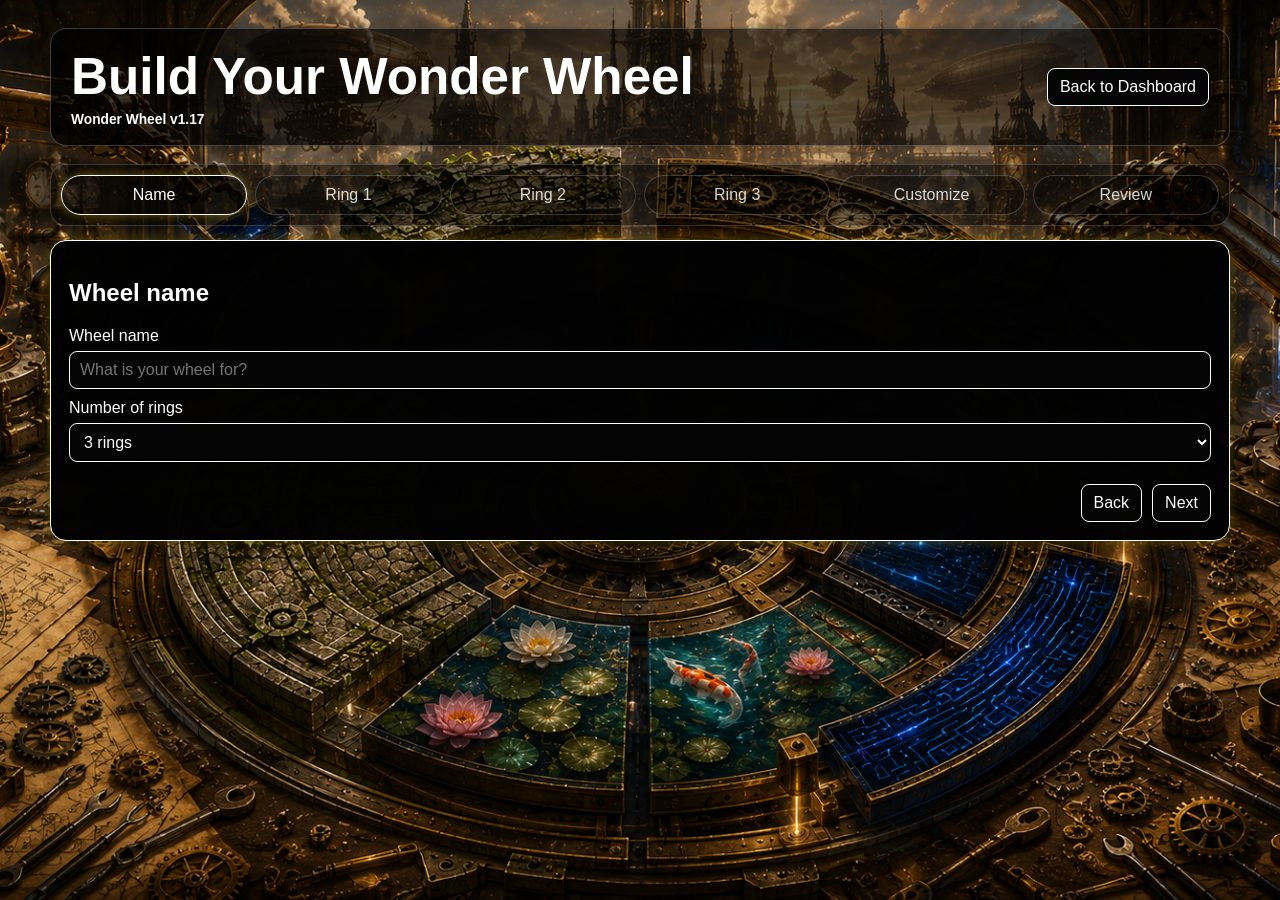
<file: index.html>
<!DOCTYPE html>
<html lang="en">
<head>
  <meta charset="UTF-8">
  <meta name="viewport" content="width=device-width, initial-scale=1.0">
  <title>Wonder Wheel Spinner</title>
  <link rel="stylesheet" href="styles.css?v=1.17.1">
</head>
<body class="wheel-body">
  <div class="top-left-actions">
    <a class="utility-link icon-button" href="dashboard.html" aria-label="Dashboard" title="Dashboard">
      <svg viewBox="0 0 24 24" aria-hidden="true"><path d="M19 12H5"></path><path d="m12 19-7-7 7-7"></path></svg>
    </a>
  </div>
  <div class="top-tool-actions">
    <label class="icon-toggle" title="Rings">
      <input id="hideWheelLinesInput" type="checkbox" checked aria-label="Rings">
      <span class="toggle-icon" aria-hidden="true"><svg viewBox="0 0 24 24"><circle cx="12" cy="12" r="8"></circle><circle cx="12" cy="12" r="4.5"></circle><circle cx="12" cy="12" r="1.5"></circle></svg></span>
    </label>
    <label class="icon-toggle" title="Spokes">
      <input id="hideSectionLinesInput" type="checkbox" checked aria-label="Spokes">
      <span class="toggle-icon" aria-hidden="true"><svg viewBox="0 0 24 24"><circle cx="12" cy="12" r="8"></circle><path d="M12 4v16"></path><path d="M4 12h16"></path><path d="m6.3 6.3 11.4 11.4"></path><path d="m17.7 6.3-11.4 11.4"></path></svg></span>
    </label>
    <label class="icon-toggle" title="Text">
      <input id="hideWheelTextInput" type="checkbox" aria-label="Text">
      <span class="toggle-icon text-toggle-icon" aria-hidden="true">Aa</span>
    </label>
    <label class="icon-toggle" title="Audio">
      <input id="allowSoundInput" type="checkbox" aria-label="Audio">
      <span class="toggle-icon" aria-hidden="true"><svg viewBox="0 0 24 24"><path d="M4 10v4h4l5 4V6l-5 4H4Z"></path><path d="M17 9a5 5 0 0 1 0 6"></path><path d="M19.5 6.5a8.5 8.5 0 0 1 0 11"></path></svg></span>
    </label>
    <button id="editWheelButton" class="icon-button" type="button" aria-label="Edit wheel" title="Edit wheel">
      <svg viewBox="0 0 24 24" aria-hidden="true"><path d="M12 15.5A3.5 3.5 0 1 0 12 8a3.5 3.5 0 0 0 0 7.5Z"></path><path d="M19.4 15a1.7 1.7 0 0 0 .34 1.88l.06.06a2 2 0 1 1-2.83 2.83l-.06-.06A1.7 1.7 0 0 0 15 19.4a1.7 1.7 0 0 0-1 .6 1.7 1.7 0 0 0-.4 1.1V21a2 2 0 1 1-4 0v-.09A1.7 1.7 0 0 0 8.5 19.4a1.7 1.7 0 0 0-1.88.34l-.06.06a2 2 0 1 1-2.83-2.83l.06-.06A1.7 1.7 0 0 0 4.6 15a1.7 1.7 0 0 0-.6-1 1.7 1.7 0 0 0-1.1-.4H3a2 2 0 1 1 0-4h.09A1.7 1.7 0 0 0 4.6 8.5a1.7 1.7 0 0 0-.34-1.88l-.06-.06a2 2 0 1 1 2.83-2.83l.06.06A1.7 1.7 0 0 0 9 4.6a1.7 1.7 0 0 0 1-.6 1.7 1.7 0 0 0 .4-1.1V3a2 2 0 1 1 4 0v.09A1.7 1.7 0 0 0 15.5 4.6a1.7 1.7 0 0 0 1.88-.34l.06-.06a2 2 0 1 1 2.83 2.83l-.06.06A1.7 1.7 0 0 0 19.4 9c.24.35.6.58 1 .6h.6a2 2 0 1 1 0 4h-.09A1.7 1.7 0 0 0 19.4 15Z"></path></svg>
    </button>
    <button id="toggleCompletionLog" class="icon-button" type="button" aria-label="Show spins" title="Show spins">
      <svg viewBox="0 0 24 24" aria-hidden="true"><path d="M7 3h7l5 5v13H7z"></path><path d="M14 3v5h5"></path><path d="M10 13h6"></path><path d="M10 17h6"></path></svg>
    </button>
  </div>
  <div class="top-right-actions">
    <button id="resetViewButton" class="utility-link icon-button" type="button" aria-label="Reset view" title="Reset view">
      <svg viewBox="0 0 24 24" aria-hidden="true"><path d="M21 12a9 9 0 1 1-2.64-6.36"></path><path d="M21 3v6h-6"></path></svg>
    </button>
  </div>
  <section id="selectedPanel" class="selected-panel draggable-panel">
    <div class="panel-heading compact-panel-heading selected-panel-heading">
      <div>
        <div id="wheelTitle" class="selected-wheel-title panel-handle">Wheel</div>
      </div>
      <div class="selected-actions">
        <button id="copySelectedButton" class="icon-button" type="button" aria-label="Copy all" title="Copy all">
          <svg viewBox="0 0 24 24" aria-hidden="true"><rect x="8" y="8" width="12" height="12" rx="2"></rect><path d="M16 8V6a2 2 0 0 0-2-2H6a2 2 0 0 0-2 2v8a2 2 0 0 0 2 2h2"></path></svg>
        </button>
      </div>
    </div>
    <div class="selected-grid">
      <div id="selectedOuterBox"><span>Ring 1</span><strong id="selectedOuter">—</strong></div>
      <div id="selectedMiddleBox"><span>Ring 2</span><strong id="selectedMiddle">—</strong></div>
      <div id="selectedInnerBox"><span>Ring 3</span><strong id="selectedInner">—</strong></div>
      <div id="selectedCoreBox" class="hidden"><span>Ring 4</span><strong id="selectedCore">—</strong></div>
      <div id="selectedFifthBox" class="hidden"><span>Ring 5</span><strong id="selectedFifth">-</strong></div>
      <div id="selectedSixthBox" class="hidden"><span>Ring 6</span><strong id="selectedSixth">-</strong></div>
      <div id="selectedSeventhBox" class="hidden"><span>Ring 7</span><strong id="selectedSeventh">-</strong></div>
      <div id="selectedEighthBox" class="hidden"><span>Ring 8</span><strong id="selectedEighth">-</strong></div>
      <div id="selectedNinthBox" class="hidden"><span>Ring 9</span><strong id="selectedNinth">-</strong></div>
      <div id="selectedTenthBox" class="hidden"><span>Ring 10</span><strong id="selectedTenth">-</strong></div>
    </div>
  </section>

  <section id="completionPanel" class="completion-panel draggable-panel collapsed">
    <div class="panel-heading compact-panel-heading">
      <div>
        <div class="panel-handle">Spin Log</div>
        <p id="completionSummary">0 spins</p>
      </div>
      <div class="completion-actions">
        <button id="downloadCompletionLog" class="icon-button" type="button" aria-label="Download spin log" title="Download spin log">
          <svg viewBox="0 0 24 24" aria-hidden="true"><path d="M12 3v12"></path><path d="m7 10 5 5 5-5"></path><path d="M5 21h14"></path></svg>
        </button>
        <button id="resetCompletionLog" class="icon-button" type="button" aria-label="Clear spin log" title="Clear spin log">
          <svg viewBox="0 0 24 24" aria-hidden="true"><path d="M3 6h18"></path><path d="M8 6V4h8v2"></path><path d="M6 6l1 15h10l1-15"></path><path d="M10 11v6"></path><path d="M14 11v6"></path></svg>
        </button>
      </div>
    </div>
    <div id="completionBody" class="completion-body">
      <ol id="completionLog" class="completion-log"></ol>
    </div>
  </section>

  <section id="editorPanel" class="editor-panel hidden">
    <div class="panel-heading">
      <h2>Edit Wheel</h2>
      <button id="closeEditorButton" type="button">Close</button>
    </div>
    <div class="editor-grid">
      <label>Wheel name <input id="wheelNameInput" type="text"></label>
      <label>Ring count
        <select id="ringCountInput">
          <option value="1">1 ring</option>
          <option value="2">2 rings</option>
          <option value="3" selected>3 rings</option>
          <option value="4">4 rings</option>
          <option value="5">5 rings</option>
          <option value="6">6 rings</option>
          <option value="7">7 rings</option>
          <option value="8">8 rings</option>
          <option value="9">9 rings</option>
          <option value="10">10 rings</option>
        </select>
      </label>
      <label>Wheel style
        <select id="wheelFrameSelect">
          <option value="none">None</option>
          <option value="classic-glow">Space</option>
          <option value="arcane">Arcane</option>
          <option value="steampunk">Steampunk</option>
          <option value="neon-circuit">Neon Circuit</option>
          <option value="nature">Koi Pond</option>
          <option value="custom">Custom</option>
        </select>
      </label>
      <label id="customWheelStyleImageLabel" class="hidden">Custom style image <input id="customWheelStyleImageInput" type="file" accept="image/*"></label>
      <button id="clearCustomWheelStyleImage" class="compact-editor-button hidden" type="button">Clear Custom Style</button>
      <label>Wheel line color <input id="wheelColorInput" type="color"></label>
      <label>Interface color <input id="interfaceColorInput" type="color"></label>
      <label>Text color <input id="textColorInput" type="color"></label>
      <label>Page background color <input id="pageBgInput" type="color"></label>
      <label class="editor-checkbox"><input id="preventRepeatSelections" type="checkbox"> Prevent repeat combinations</label>
      <label id="pageBgImageLabel" class="hidden">Full page background image <input id="pageBgImageInput" type="file" accept="image/*"></label>
      <button id="clearPageBgImage" class="compact-editor-button hidden" type="button">Clear Background</button>
      <label id="centerBgLabel" class="hidden">Center background <input id="centerBgInput" type="file" accept="image/*"></label>
      <button id="clearCenterBg" class="compact-editor-button hidden" type="button">Clear Background</button>
    </div>
    <div class="editor-ring-grid">
      <div id="outerEditorCard" class="editor-ring-card">
        <h3>Ring 1</h3>
        <label>Slices <select id="outerCountInput"><option value="1">1</option><option value="2">2</option><option value="3">3</option><option value="4">4</option><option value="5">5</option><option value="6">6</option><option value="7">7</option><option value="8">8</option><option value="9">9</option><option value="10">10</option><option value="11">11</option><option value="12">12</option></select></label>
        <label>Prompt <input id="outerPromptInput" type="text" placeholder="Example: tell a story"></label>
        <label>Context before selection <input id="outerContextInput" type="text" placeholder="Example: "></label>
        <div class="selection-limit-row"><label class="checkbox-row"><input id="outerLimitEnabledInput" type="checkbox"> Limit selection count</label><label>Max <input id="outerLimitCountInput" type="number" min="1" max="10" value="1"></label></div>
        <div id="outerNamesEditor" class="name-editor-list"></div>
      </div>
      <div id="middleEditorCard" class="editor-ring-card">
        <h3>Ring 2</h3>
        <label>Slices <select id="middleCountInput"><option value="1">1</option><option value="2">2</option><option value="3">3</option><option value="4">4</option><option value="5">5</option><option value="6">6</option><option value="7">7</option><option value="8">8</option><option value="9">9</option><option value="10">10</option><option value="11">11</option><option value="12">12</option></select></label>
        <label>Prompt <input id="middlePromptInput" type="text" placeholder="Example: remember"></label>
        <label>Context before selection <input id="middleContextInput" type="text" placeholder="Example: is"></label>
        <div class="selection-limit-row"><label class="checkbox-row"><input id="middleLimitEnabledInput" type="checkbox"> Limit selection count</label><label>Max <input id="middleLimitCountInput" type="number" min="1" max="10" value="1"></label></div>
        <div id="middleNamesEditor" class="name-editor-list"></div>
      </div>
      <div id="innerEditorCard" class="editor-ring-card">
        <h3>Ring 3</h3>
        <label>Slices <select id="innerCountInput"><option value="1">1</option><option value="2">2</option><option value="3">3</option><option value="4">4</option><option value="5">5</option><option value="6">6</option><option value="7">7</option><option value="8">8</option><option value="9">9</option><option value="10">10</option><option value="11">11</option><option value="12">12</option></select></label>
        <label>Prompt <input id="innerPromptInput" type="text" placeholder="Example: with gratitude"></label>
        <label>Context before selection <input id="innerContextInput" type="text" placeholder="Example: using"></label>
        <div class="selection-limit-row"><label class="checkbox-row"><input id="innerLimitEnabledInput" type="checkbox"> Limit selection count</label><label>Max <input id="innerLimitCountInput" type="number" min="1" max="10" value="1"></label></div>
        <div id="innerNamesEditor" class="name-editor-list"></div>
      </div>
      <div id="coreEditorCard" class="editor-ring-card">
        <h3>Ring 4</h3>
        <label>Slices <select id="coreCountInput"><option value="1">1</option><option value="2">2</option><option value="3">3</option><option value="4">4</option><option value="5">5</option><option value="6">6</option><option value="7">7</option><option value="8">8</option><option value="9">9</option><option value="10">10</option><option value="11">11</option><option value="12">12</option></select></label>
        <label>Prompt <input id="corePromptInput" type="text" placeholder="Example: today"></label>
        <label>Context before selection <input id="coreContextInput" type="text" placeholder="Example: with"></label>
        <div class="selection-limit-row"><label class="checkbox-row"><input id="coreLimitEnabledInput" type="checkbox"> Limit selection count</label><label>Max <input id="coreLimitCountInput" type="number" min="1" max="10" value="1"></label></div>
        <div id="coreNamesEditor" class="name-editor-list"></div>
      </div>
      <div id="fifthEditorCard" class="editor-ring-card">
        <h3>Ring 5</h3>
        <label>Slices <select id="fifthCountInput"><option value="1">1</option><option value="2">2</option><option value="3">3</option><option value="4">4</option><option value="5">5</option><option value="6">6</option><option value="7">7</option><option value="8">8</option><option value="9">9</option><option value="10">10</option><option value="11">11</option><option value="12">12</option></select></label>
        <label>Prompt <input id="fifthPromptInput" type="text" placeholder="Example: in a new way"></label>
        <label>Context before selection <input id="fifthContextInput" type="text" placeholder="Example: with"></label>
        <div class="selection-limit-row"><label class="checkbox-row"><input id="fifthLimitEnabledInput" type="checkbox"> Limit selection count</label><label>Max <input id="fifthLimitCountInput" type="number" min="1" max="10" value="1"></label></div>
        <div id="fifthNamesEditor" class="name-editor-list"></div>
      </div>
      <div id="sixthEditorCard" class="editor-ring-card">
        <h3>Ring 6</h3>
        <label>Slices <select id="sixthCountInput"><option value="1">1</option><option value="2">2</option><option value="3">3</option><option value="4">4</option><option value="5">5</option><option value="6">6</option><option value="7">7</option><option value="8">8</option><option value="9">9</option><option value="10">10</option><option value="11">11</option><option value="12">12</option></select></label>
        <label>Prompt <input id="sixthPromptInput" type="text" placeholder="Example: before bedtime"></label>
        <label>Context before selection <input id="sixthContextInput" type="text" placeholder="Example: with"></label>
        <div class="selection-limit-row"><label class="checkbox-row"><input id="sixthLimitEnabledInput" type="checkbox"> Limit selection count</label><label>Max <input id="sixthLimitCountInput" type="number" min="1" max="10" value="1"></label></div>
        <div id="sixthNamesEditor" class="name-editor-list"></div>
      </div>
      <div id="seventhEditorCard" class="editor-ring-card">
        <h3>Ring 7</h3>
        <label>Slices <select id="seventhCountInput"></select></label>
        <label>Prompt <input id="seventhPromptInput" type="text" placeholder="Example: with a twist"></label>
        <label>Context before selection <input id="seventhContextInput" type="text" placeholder="Example: with"></label>
        <div class="selection-limit-row"><label class="checkbox-row"><input id="seventhLimitEnabledInput" type="checkbox"> Limit selection count</label><label>Max <input id="seventhLimitCountInput" type="number" min="1" max="10" value="1"></label></div>
        <div id="seventhNamesEditor" class="name-editor-list"></div>
      </div>
      <div id="eighthEditorCard" class="editor-ring-card">
        <h3>Ring 8</h3>
        <label>Slices <select id="eighthCountInput"></select></label>
        <label>Prompt <input id="eighthPromptInput" type="text" placeholder="Example: in this style"></label>
        <label>Context before selection <input id="eighthContextInput" type="text" placeholder="Example: with"></label>
        <div class="selection-limit-row"><label class="checkbox-row"><input id="eighthLimitEnabledInput" type="checkbox"> Limit selection count</label><label>Max <input id="eighthLimitCountInput" type="number" min="1" max="10" value="1"></label></div>
        <div id="eighthNamesEditor" class="name-editor-list"></div>
      </div>
      <div id="ninthEditorCard" class="editor-ring-card">
        <h3>Ring 9</h3>
        <label>Slices <select id="ninthCountInput"></select></label>
        <label>Prompt <input id="ninthPromptInput" type="text" placeholder="Example: add detail"></label>
        <label>Context before selection <input id="ninthContextInput" type="text" placeholder="Example: with"></label>
        <div class="selection-limit-row"><label class="checkbox-row"><input id="ninthLimitEnabledInput" type="checkbox"> Limit selection count</label><label>Max <input id="ninthLimitCountInput" type="number" min="1" max="10" value="1"></label></div>
        <div id="ninthNamesEditor" class="name-editor-list"></div>
      </div>
      <div id="tenthEditorCard" class="editor-ring-card">
        <h3>Ring 10</h3>
        <label>Slices <select id="tenthCountInput"></select></label>
        <label>Prompt <input id="tenthPromptInput" type="text" placeholder="Example: final modifier"></label>
        <label>Context before selection <input id="tenthContextInput" type="text" placeholder="Example: with"></label>
        <div class="selection-limit-row"><label class="checkbox-row"><input id="tenthLimitEnabledInput" type="checkbox"> Limit selection count</label><label>Max <input id="tenthLimitCountInput" type="number" min="1" max="10" value="1"></label></div>
        <div id="tenthNamesEditor" class="name-editor-list"></div>
      </div>
    </div>
    <button id="saveEditorButton" class="primary-button" type="button">Save Changes</button>
  </section>

  <main class="wheel-stage" id="wheelStage">
    <div class="compass" id="compass">
      <div class="compass-selection-arrow" aria-hidden="true"></div>
      <div class="wheel-bg-layer" aria-hidden="true"></div>
      <div class="ring outer-ring" id="outerRing">
        <div class="ring-bg"></div>
        <div class="ring-lines"></div>
        <div class="ring-labels" id="outerLabels"></div>
      </div>

      <div class="ring middle-ring" id="middleRing">
        <div class="ring-bg"></div>
        <div class="ring-lines"></div>
        <div class="ring-labels" id="middleLabels"></div>
      </div>

      <div class="ring inner-ring-simple" id="innerRing">
        <div class="ring-bg"></div>
        <div class="ring-lines"></div>
        <div class="ring-labels" id="innerLabels"></div>
      </div>

      <div class="ring core-ring" id="coreRing">
        <div class="ring-bg"></div>
        <div class="ring-lines"></div>
        <div class="ring-labels" id="coreLabels"></div>
      </div>

      <div class="ring fifth-ring" id="fifthRing">
        <div class="ring-bg"></div>
        <div class="ring-lines"></div>
        <div class="ring-labels" id="fifthLabels"></div>
      </div>

      <div class="ring sixth-ring" id="sixthRing">
        <div class="ring-bg"></div>
        <div class="ring-lines"></div>
        <div class="ring-labels" id="sixthLabels"></div>
      </div>

      <div class="ring seventh-ring" id="seventhRing">
        <div class="ring-bg"></div>
        <div class="ring-lines"></div>
        <div class="ring-labels" id="seventhLabels"></div>
      </div>

      <div class="ring eighth-ring" id="eighthRing">
        <div class="ring-bg"></div>
        <div class="ring-lines"></div>
        <div class="ring-labels" id="eighthLabels"></div>
      </div>

      <div class="ring ninth-ring" id="ninthRing">
        <div class="ring-bg"></div>
        <div class="ring-lines"></div>
        <div class="ring-labels" id="ninthLabels"></div>
      </div>

      <div class="ring tenth-ring" id="tenthRing">
        <div class="ring-bg"></div>
        <div class="ring-lines"></div>
        <div class="ring-labels" id="tenthLabels"></div>
      </div>

      <div class="center-orb" id="centerOrb" title="Hold to charge spin. Release to spin."></div>
    </div>
    <div id="spinSpiralLayer" class="spin-spiral-layer"></div>
  </main>

  <script src="app.js?v=1.17.1"></script>
</body>
</html>
</file>
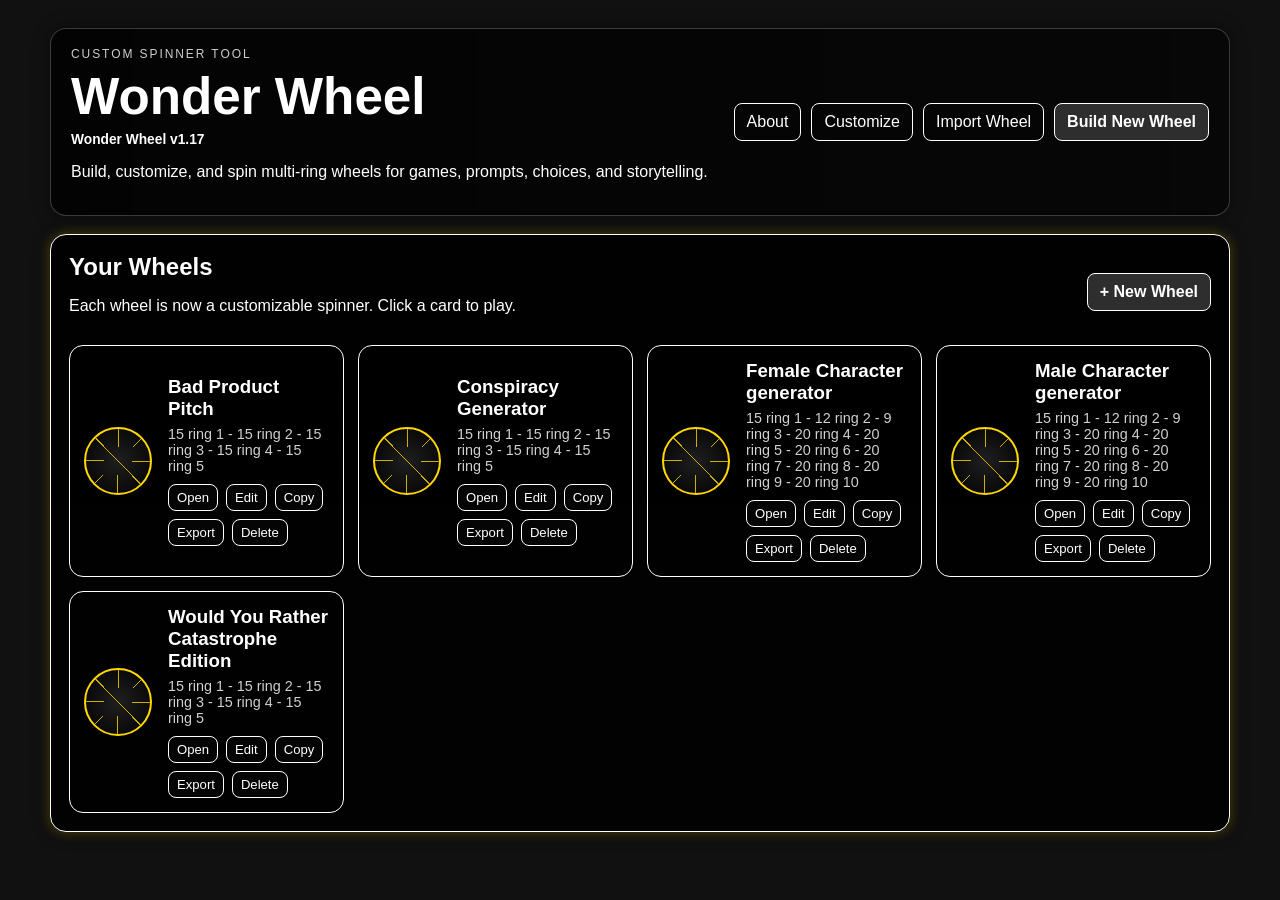
<file: dashboard.html>
<!DOCTYPE html>
<html lang="en">
<head>
  <meta charset="UTF-8">
  <meta name="viewport" content="width=device-width, initial-scale=1.0">
  <title>Wonder Wheel Dashboard</title>
  <link rel="stylesheet" href="styles.css?v=1.17.1">
</head>
<body class="dashboard-body">
  <main class="dashboard-shell">
    <header class="dashboard-header compact-dashboard-header">
      <div>
        <p class="kicker">Custom Spinner Tool</p>
        <h1>Wonder Wheel</h1>
        <p class="version-inline">Wonder Wheel v1.17</p>
        <p>Build, customize, and spin multi-ring wheels for games, prompts, choices, and storytelling.</p>
      </div>
      <div class="dashboard-header-actions">
        <button id="aboutButton" type="button">About</button>
        <button id="dashboardCustomizeToggle" type="button">Customize</button>
        <button id="importWheelButton" type="button">Import Wheel</button>
        <input id="importWheelInput" class="hidden" type="file" accept="application/json,.json">
        <a class="primary-link" href="setup.html?mode=new">Build New Wheel</a>
      </div>
    </header>

    <section id="dashboardCustomizePanel" class="dashboard-customize-panel hidden">
      <h2>Dashboard Customize</h2>
      <div class="control-row wrap">
        <label>Interface color <input type="color" id="dashboardInterfaceColor" value="#ffffff"></label>
        <label>Background image <input type="file" id="dashboardBgImage" accept="image/*"></label>
        <button id="clearDashboardBgImage" type="button">Clear Background Image</button>
        <button id="resetDashboardColors" type="button">Reset</button>
      </div>
    </section>

    <section class="dashboard-analytics-card">
      <div class="section-title-row">
        <div>
          <h2>Your Wheels</h2>
          <p>Each wheel is now a customizable spinner. Click a card to play.</p>
        </div>
        <a class="primary-link" href="setup.html?mode=new">+ New Wheel</a>
      </div>
      <div id="dashboardGrid" class="dashboard-grid"></div>
      <p id="dashboardEmpty" class="dashboard-empty hidden">No wheels yet. Build your first wheel to begin.</p>
    </section>
  </main>

  <div id="aboutModal" class="modal hidden" role="dialog" aria-modal="true">
    <div class="modal-content about-content">
      <button id="closeAboutButton" class="modal-close" type="button">×</button>
      <h2>About Wonder Wheel</h2>
      <p>Wonder Wheel is a visual, interactive spinner for creating playful prompts, choices, and experiences.</p>
      <p>Each wheel can contain one to six customizable rings. The top pointer selects one slice from each active ring, creating surprising combinations.</p>
      <h3>How It Works</h3>
      <p>Build your rings, customize the look, hold the center to charge the spin, then release. The wheel selects a combination from each active ring.</p>
      <p>This version is designed as a flexible tool for storytelling games, family activities, decision wheels, party prompts, creative exercises, and more.</p>
      <p class="tagline">spin. select. play.</p>
    </div>
  </div>

  <script src="dashboard.js?v=1.17.2"></script>
</body>
</html>
</file>
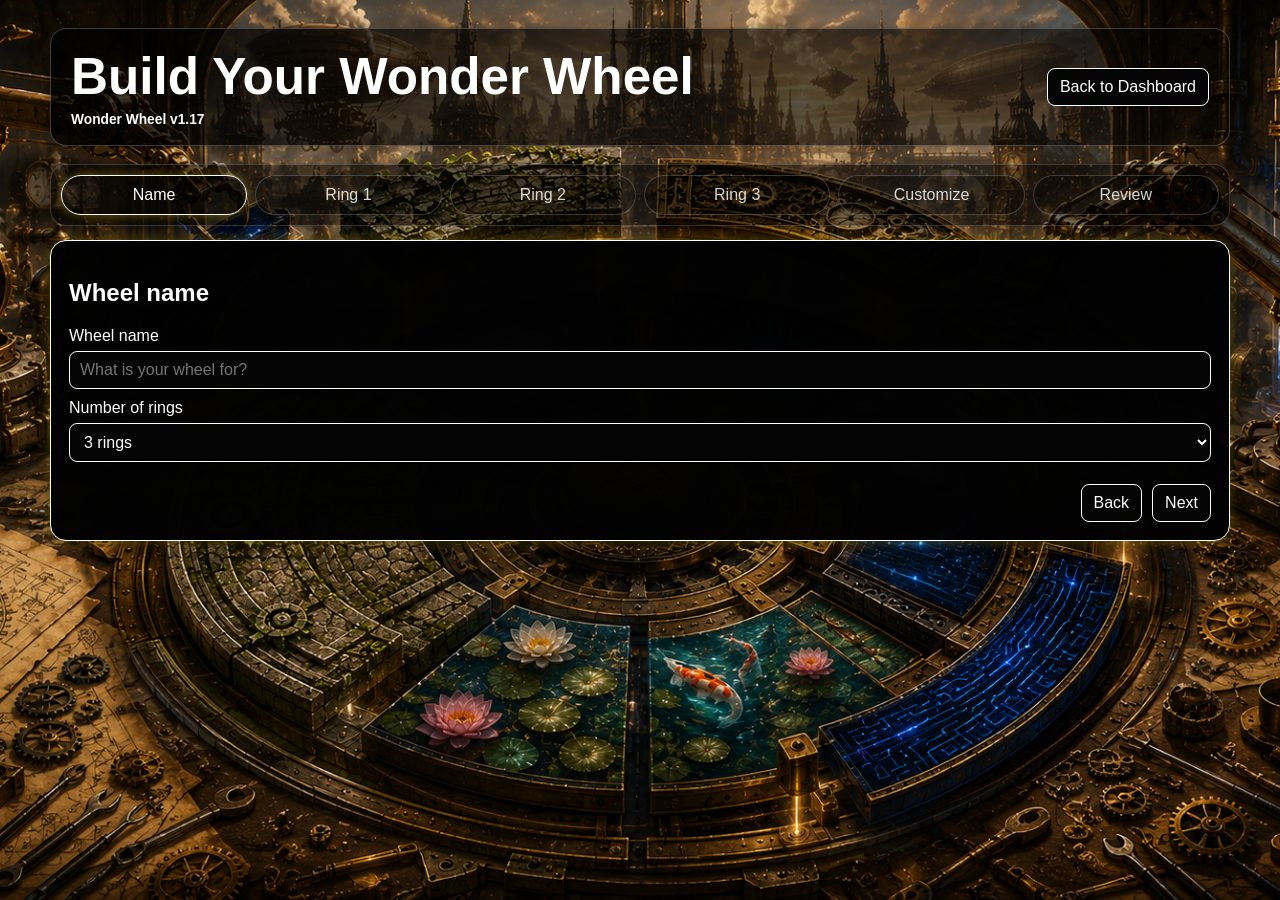
<file: setup.html>
<!DOCTYPE html>
<html lang="en">
<head>
  <meta charset="UTF-8">
  <meta name="viewport" content="width=device-width, initial-scale=1.0">
  <title>Build Wonder Wheel</title>
  <link rel="stylesheet" href="styles.css?v=1.17.1">
</head>
<body class="wizard-body">
  <main class="wizard-shell">
    <header class="wizard-header">
      <div>
        <h1>Build Your Wonder Wheel</h1>
        <p class="version-inline">Wonder Wheel v1.17</p>
      </div>
      <a class="utility-link inline-link" href="dashboard.html">Back to Dashboard</a>
    </header>

    <section class="wizard-progress">
      <div class="wizard-step-pill active" data-step-pill="0">Name</div>
      <div class="wizard-step-pill" data-step-pill="1">Ring 1</div>
      <div class="wizard-step-pill" data-step-pill="2" data-ring-step="middle">Ring 2</div>
      <div class="wizard-step-pill" data-step-pill="3" data-ring-step="inner">Ring 3</div>
      <div class="wizard-step-pill" data-step-pill="4" data-ring-step="core">Ring 4</div>
      <div class="wizard-step-pill" data-step-pill="5" data-ring-step="fifth">Ring 5</div>
      <div class="wizard-step-pill" data-step-pill="6" data-ring-step="sixth">Ring 6</div>
      <div class="wizard-step-pill" data-step-pill="7" data-ring-step="seventh">Ring 7</div>
      <div class="wizard-step-pill" data-step-pill="8" data-ring-step="eighth">Ring 8</div>
      <div class="wizard-step-pill" data-step-pill="9" data-ring-step="ninth">Ring 9</div>
      <div class="wizard-step-pill" data-step-pill="10" data-ring-step="tenth">Ring 10</div>
      <div class="wizard-step-pill" data-step-pill="11">Customize</div>
      <div class="wizard-step-pill" data-step-pill="12">Review</div>
    </section>

    <form id="wheelWizardForm" class="wizard-card" novalidate>
      <section class="wizard-step active" data-step="0">
        <h2>Wheel name</h2>
        <label>Wheel name <input id="wizardName" name="wheelName" type="text" placeholder="What is your wheel for?" required></label>
        <label>Number of rings
          <select id="ringCountSelect">
            <option value="1">1 ring</option>
            <option value="2">2 rings</option>
            <option value="3" selected>3 rings</option>
            <option value="4">4 rings</option>
            <option value="5">5 rings</option>
            <option value="6">6 rings</option>
            <option value="7">7 rings</option>
            <option value="8">8 rings</option>
            <option value="9">9 rings</option>
            <option value="10">10 rings</option>
          </select>
        </label>
      </section>

      <section class="wizard-step" data-step="1">
        <h2>Ring 1</h2>
        <label>Ring Name <input id="outerPrompt" name="outerPrompt" type="text" placeholder="Optional name for this ring"></label>
        <label>Context before selection <input id="outerContext" name="outerContext" type="text" placeholder="Optional connector, like is / using / with"></label>
        <label>Number of sections <select id="outerCount" name="outerCount" required><option value="1">1</option><option value="2">2</option><option value="3">3</option><option value="4">4</option><option value="5">5</option><option value="6" selected>6</option><option value="7">7</option><option value="8">8</option><option value="9">9</option><option value="10">10</option><option value="11">11</option><option value="12">12</option></select></label>
        <div id="outerInputs" class="wizard-grid"></div>
      </section>

      <section class="wizard-step" data-step="2" data-ring-step="middle">
        <h2>Ring 2</h2>
        <label>Ring Name <input id="middlePrompt" name="middlePrompt" type="text" placeholder="Optional name for this ring"></label>
        <label>Context before selection <input id="middleContext" name="middleContext" type="text" placeholder="Optional connector, like is / using / with"></label>
        <label>Number of sections <select id="middleCount" name="middleCount" required><option value="1">1</option><option value="2">2</option><option value="3">3</option><option value="4">4</option><option value="5">5</option><option value="6" selected>6</option><option value="7">7</option><option value="8">8</option><option value="9">9</option><option value="10">10</option><option value="11">11</option><option value="12">12</option></select></label>
        <div id="middleInputs" class="wizard-grid"></div>
      </section>

      <section class="wizard-step" data-step="3" data-ring-step="inner">
        <h2>Ring 3</h2>
        <label>Ring Name <input id="innerPrompt" name="innerPrompt" type="text" placeholder="Optional name for this ring"></label>
        <label>Context before selection <input id="innerContext" name="innerContext" type="text" placeholder="Optional connector, like is / using / with"></label>
        <label>Number of sections <select id="innerCount" name="innerCount" required><option value="1">1</option><option value="2">2</option><option value="3">3</option><option value="4">4</option><option value="5">5</option><option value="6" selected>6</option><option value="7">7</option><option value="8">8</option><option value="9">9</option><option value="10">10</option><option value="11">11</option><option value="12">12</option></select></label>
        <div id="innerInputs" class="wizard-grid"></div>
      </section>

      <section class="wizard-step" data-step="4" data-ring-step="core">
        <h2>Ring 4</h2>
        <label>Ring Name <input id="corePrompt" name="corePrompt" type="text" placeholder="Optional name for this ring"></label>
        <label>Context before selection <input id="coreContext" name="coreContext" type="text" placeholder="Optional connector, like is / using / with"></label>
        <label>Number of sections <select id="coreCount" name="coreCount" required><option value="1">1</option><option value="2">2</option><option value="3">3</option><option value="4">4</option><option value="5">5</option><option value="6" selected>6</option><option value="7">7</option><option value="8">8</option><option value="9">9</option><option value="10">10</option><option value="11">11</option><option value="12">12</option></select></label>
        <div id="coreInputs" class="wizard-grid"></div>
      </section>

      <section class="wizard-step" data-step="5" data-ring-step="fifth">
        <h2>Ring 5</h2>
        <label>Ring Name <input id="fifthPrompt" name="fifthPrompt" type="text" placeholder="Optional name for this ring"></label>
        <label>Context before selection <input id="fifthContext" name="fifthContext" type="text" placeholder="Optional connector, like is / using / with"></label>
        <label>Number of sections <select id="fifthCount" name="fifthCount" required><option value="1">1</option><option value="2">2</option><option value="3">3</option><option value="4">4</option><option value="5">5</option><option value="6" selected>6</option><option value="7">7</option><option value="8">8</option><option value="9">9</option><option value="10">10</option><option value="11">11</option><option value="12">12</option></select></label>
        <div id="fifthInputs" class="wizard-grid"></div>
      </section>

      <section class="wizard-step" data-step="6" data-ring-step="sixth">
        <h2>Ring 6</h2>
        <label>Ring Name <input id="sixthPrompt" name="sixthPrompt" type="text" placeholder="Optional name for this ring"></label>
        <label>Context before selection <input id="sixthContext" name="sixthContext" type="text" placeholder="Optional connector, like is / using / with"></label>
        <label>Number of sections <select id="sixthCount" name="sixthCount" required><option value="1">1</option><option value="2">2</option><option value="3">3</option><option value="4">4</option><option value="5">5</option><option value="6" selected>6</option><option value="7">7</option><option value="8">8</option><option value="9">9</option><option value="10">10</option><option value="11">11</option><option value="12">12</option></select></label>
        <div id="sixthInputs" class="wizard-grid"></div>
      </section>

      <section class="wizard-step" data-step="7" data-ring-step="seventh">
        <h2>Ring 7</h2>
        <label>Ring Name <input id="seventhPrompt" name="seventhPrompt" type="text" placeholder="Optional name for this ring"></label>
        <label>Context before selection <input id="seventhContext" name="seventhContext" type="text" placeholder="Optional connector, like is / using / with"></label>
        <label>Number of sections <select id="seventhCount" name="seventhCount" required></select></label>
        <div id="seventhInputs" class="wizard-grid"></div>
      </section>

      <section class="wizard-step" data-step="8" data-ring-step="eighth">
        <h2>Ring 8</h2>
        <label>Ring Name <input id="eighthPrompt" name="eighthPrompt" type="text" placeholder="Optional name for this ring"></label>
        <label>Context before selection <input id="eighthContext" name="eighthContext" type="text" placeholder="Optional connector, like is / using / with"></label>
        <label>Number of sections <select id="eighthCount" name="eighthCount" required></select></label>
        <div id="eighthInputs" class="wizard-grid"></div>
      </section>

      <section class="wizard-step" data-step="9" data-ring-step="ninth">
        <h2>Ring 9</h2>
        <label>Ring Name <input id="ninthPrompt" name="ninthPrompt" type="text" placeholder="Optional name for this ring"></label>
        <label>Context before selection <input id="ninthContext" name="ninthContext" type="text" placeholder="Optional connector, like is / using / with"></label>
        <label>Number of sections <select id="ninthCount" name="ninthCount" required></select></label>
        <div id="ninthInputs" class="wizard-grid"></div>
      </section>

      <section class="wizard-step" data-step="10" data-ring-step="tenth">
        <h2>Ring 10</h2>
        <label>Ring Name <input id="tenthPrompt" name="tenthPrompt" type="text" placeholder="Optional name for this ring"></label>
        <label>Context before selection <input id="tenthContext" name="tenthContext" type="text" placeholder="Optional connector, like is / using / with"></label>
        <label>Number of sections <select id="tenthCount" name="tenthCount" required></select></label>
        <div id="tenthInputs" class="wizard-grid"></div>
      </section>

      <section class="wizard-step" data-step="11">
        <h2>Customize</h2>
        <div class="wizard-customize-grid">
          <label>Wheel style
            <select id="wheelFrameSelect">
              <option value="none">None</option>
              <option value="classic-glow">Space</option>
              <option value="arcane">Arcane</option>
              <option value="steampunk">Steampunk</option>
              <option value="neon-circuit">Neon Circuit</option>
              <option value="nature">Koi Pond</option>
              <option value="custom">Custom</option>
            </select>
          </label>
          <label id="customWheelStyleImageLabel" class="hidden">Custom style image <input id="customWheelStyleImage" type="file" accept="image/*"></label>
          <label>Wheel line color <input id="wheelColor" type="color" value="#ffd700"></label>
          <label class="checkbox-row"><input id="hideWheelLines" type="checkbox" checked> Wheel lines</label>
          <label>Interface color <input id="interfaceColor" type="color" value="#ffffff"></label>
          <label>Text color <input id="textColor" type="color" value="#ffd700"></label>
          <label>Page background color <input id="pageBgColor" type="color" value="#111111"></label>
          <label id="pageBgImageLabel" class="hidden">Upload page background picture <input id="pageBgImage" type="file" accept="image/*"></label>
          <label>Wheel size <input id="wheelSize" type="range" min="0.55" max="3" step="0.05" value="1"></label>
          <label class="checkbox-row"><input id="showWheelLines" type="checkbox" checked> Wheel spokes</label>
          <label class="checkbox-row"><input id="allowSound" type="checkbox"> Audio</label>
          <label id="centerBgLabel" class="hidden">Center background <input id="centerBg" type="file" accept="image/*"></label>
        </div>
      </section>

      <section class="wizard-step" data-step="12">
        <h2>Review</h2>
        <div id="wizardReview" class="review-box"></div>
      </section>

      <div class="wizard-actions">
        <button id="backButton" type="button">Back</button>
        <button id="nextButton" type="button">Next</button>
        <button id="finishButton" class="primary-button hidden" type="submit">Create Wheel</button>
      </div>
    </form>
  </main>
  <script src="setup.js?v=1.17.1"></script>
</body>
</html>
</file>
<file: styles.css>
:root {
  --gold: #ffd700;
  --interface: #ffffff;
  --wheel-line: #ffd700;
  --wheel-text: #ffd700;
  --bg: #111111;
  --panel-bg: rgba(8, 8, 8, 0.92);
  --soft: rgba(255, 215, 0, 0.16);
  --shadow: rgba(255, 215, 0, 0.34);
  --outer-size: 620px;
  --middle-size: 443px;
  --inner-size: 266px;
  --core-size: 221px;
  --fifth-size: 178px;
  --sixth-size: 134px;
  --seventh-size: 118px;
  --eighth-size: 108px;
  --ninth-size: 100px;
  --tenth-size: 94px;
  --center-size: 88px;
  --outer-label-radius: 266px;
  --middle-label-radius: 177px;
  --inner-label-radius: 88px;
  --core-label-radius: 77px;
  --fifth-label-radius: 68px;
  --sixth-label-radius: 58px;
  --seventh-label-radius: 54px;
  --eighth-label-radius: 50px;
  --ninth-label-radius: 46px;
  --tenth-label-radius: 42px;
  --outer-label-width: 118px;
  --middle-label-width: 104px;
  --inner-label-width: 88px;
  --core-label-width: 68px;
  --fifth-label-width: 64px;
  --sixth-label-width: 60px;
  --seventh-label-width: 58px;
  --eighth-label-width: 58px;
  --ninth-label-width: 58px;
  --tenth-label-width: 58px;
  --outer-label-font: 1rem;
  --middle-label-font: .94rem;
  --inner-label-font: .82rem;
  --core-label-font: .72rem;
  --fifth-label-font: .7rem;
  --sixth-label-font: .68rem;
  --seventh-label-font: .68rem;
  --eighth-label-font: .68rem;
  --ninth-label-font: .68rem;
  --tenth-label-font: .68rem;
  --wheel-scale: 1;
  --center-bg-image: none;
}
* { box-sizing: border-box; }
body {
  min-height: 100vh;
  margin: 0;
  background-color: var(--bg);
  background-image: var(--page-bg-image, none);
  background-size: cover;
  background-position: center;
  background-attachment: fixed;
  color: var(--interface);
  font-family: Arial, sans-serif;
}
.dashboard-body {
  --dashboard-default-bg-image: url("assets/app-backgrounds/dashboard/background.jpg");
}
.wizard-body {
  --page-bg-image: url("assets/app-backgrounds/wizard/background.jpg");
}
a { color: inherit; }
button, input, select {
  font: inherit;
}
button, .primary-link, .utility-link {
  background: #050505;
  color: var(--interface);
  border: 1px solid var(--interface);
  border-radius: 8px;
  padding: 9px 12px;
  cursor: pointer;
  text-decoration: none;
  display: inline-flex;
  align-items: center;
  justify-content: center;
  gap: 6px;
}
.icon-button {
  width: 36px;
  height: 36px;
  min-width: 36px;
  min-height: 36px;
  display: inline-grid;
  place-items: center;
  padding: 0;
  line-height: 1;
}
.icon-button svg {
  width: 19px;
  height: 19px;
  fill: none;
  stroke: currentColor;
  stroke-width: 2;
  stroke-linecap: round;
  stroke-linejoin: round;
  pointer-events: none;
}
.icon-button.copied {
  color: #fff;
  box-shadow: 0 0 16px var(--shadow), inset 0 0 10px color-mix(in srgb, var(--interface) 32%, transparent);
}
.icon-button.copied svg {
  transform: scale(.92);
}
.icon-button.active {
  color: #fff;
  background: color-mix(in srgb, var(--interface) 38%, rgba(0,0,0,.65));
  border-color: #fff;
  box-shadow: 0 0 14px var(--shadow), inset 0 0 10px rgba(255,255,255,.12);
}
button:hover, .primary-link:hover, .utility-link:hover { box-shadow: 0 0 12px var(--shadow); }
.primary-button, .primary-link { background: color-mix(in srgb, var(--interface) 18%, black); font-weight: bold; }
.hidden { display: none !important; }
.kicker { text-transform: uppercase; letter-spacing: .16em; font-size: .75rem; margin: 0 0 6px; opacity: .8; }
.dashboard-shell, .wizard-shell { width: min(1180px, calc(100vw - 32px)); margin: 0 auto; padding: 28px 0 60px; }
.dashboard-header, .wizard-header {
  display: flex;
  align-items: center;
  justify-content: space-between;
  gap: 20px;
  margin-bottom: 18px;
  border: 1px solid rgba(255,255,255,.22);
  background: linear-gradient(90deg, rgba(0,0,0,.78), rgba(0,0,0,.58));
  box-shadow: 0 0 18px rgba(0,0,0,.45);
  border-radius: 16px;
  padding: 18px 20px;
}
.dashboard-header h1, .wizard-header h1 { margin: 0; font-size: clamp(2rem, 4vw, 3.5rem); }
.dashboard-header p, .wizard-header p { max-width: 660px; }
.dashboard-header-actions { display: flex; flex-wrap: wrap; gap: 10px; justify-content: flex-end; }
.dashboard-customize-panel, .dashboard-analytics-card, .wizard-card, .editor-panel, .selected-panel {
  border: 1px solid var(--interface);
  background: linear-gradient(rgba(0,0,0,.84), rgba(0,0,0,.78)), var(--panel-bg);
  box-shadow: 0 0 18px rgba(0,0,0,.45), 0 0 12px var(--shadow);
  border-radius: 16px;
  padding: 18px;
}
.control-row { display: flex; gap: 14px; align-items: center; }
.wrap { flex-wrap: wrap; }
.section-title-row { display: flex; align-items: center; justify-content: space-between; gap: 16px; margin-bottom: 14px; }
.section-title-row h2 { margin: 0 0 4px; }
.dashboard-grid { display: grid; grid-template-columns: repeat(auto-fit, minmax(250px, 1fr)); gap: 14px; }
.wheel-card { position: relative; display: grid; grid-template-columns: 70px 1fr; gap: 14px; align-items: center; padding: 14px; border: 1px solid var(--interface); border-radius: 14px; background: rgba(0,0,0,.55); cursor: pointer; }
.wheel-card:hover { box-shadow: 0 0 14px var(--shadow); transform: translateY(-1px); }
.wheel-card-icon { width: 68px; height: 68px; border-radius: 50%; border: 2px solid var(--wheel-line); background: radial-gradient(circle, rgba(255,255,255,.12), rgba(0,0,0,.7)); overflow: hidden; position: relative; }
.wheel-card-icon::before, .wheel-card-icon::after { content:""; position:absolute; inset:0; border-radius:50%; background: repeating-conic-gradient(var(--wheel-line) 0deg 2deg, transparent 2deg 45deg); opacity:.55; }
.wheel-card h3 { margin: 0 0 6px; }
.wheel-card p { margin: 0; opacity:.82; font-size:.9rem; }
.card-actions { display: flex; flex-wrap: wrap; gap: 8px; margin-top: 10px; }
.card-actions button { padding: 5px 8px; font-size: .82rem; }
.modal { position: fixed; inset: 0; display: grid; place-items: center; background: rgba(0,0,0,.66); z-index: 1000; padding: 20px; }
.modal-content { width: min(760px, 100%); max-height: 85vh; overflow:auto; background: #0b0b0b; color: var(--interface); border: 1px solid var(--interface); border-radius: 18px; padding: 24px; position: relative; box-shadow: 0 0 28px var(--shadow); }
.modal-close { position:absolute; right:14px; top:14px; width:36px; height:36px; padding:0; border-radius:50%; }
.tagline { font-size: 1.4rem; font-weight: bold; letter-spacing: .08em; }

/* Wizard */
.wizard-body { display: flex; justify-content: center; }
.wizard-progress {
  display: grid;
  grid-template-columns: repeat(auto-fit, minmax(92px, 1fr));
  gap: 8px;
  margin-bottom: 14px;
  border: 1px solid rgba(255,255,255,.18);
  border-radius: 16px;
  padding: 10px;
  background: rgba(0,0,0,.54);
  box-shadow: 0 0 18px rgba(0,0,0,.35);
}
.wizard-step-pill { border: 1px solid rgba(255,255,255,.24); border-radius: 999px; padding: 10px; text-align: center; opacity: .82; background: rgba(0,0,0,.34); }
.wizard-step-pill.active { border-color: var(--interface); opacity: 1; box-shadow: 0 0 10px var(--shadow); }
.wizard-step { display: none; }
.wizard-step.active { display: block; }
.wizard-card label, .editor-panel label { display: grid; gap: 6px; margin: 10px 0; }
input[type="text"], input[type="number"], select { width: 100%; background: #050505; color: var(--interface); border: 1px solid var(--interface); border-radius: 8px; padding: 9px 10px; }
input[type="color"] { width: 72px; height: 38px; background: transparent; border: 1px solid var(--interface); border-radius: 8px; padding: 3px; }
input[type="file"] { max-width: 100%; }
.wizard-grid { display: grid; grid-template-columns: repeat(auto-fit, minmax(180px, 1fr)); gap: 10px; margin-top: 12px; }
.wizard-customize-grid, .editor-grid { display: grid; grid-template-columns: repeat(auto-fit, minmax(190px, 1fr)); gap: 12px; }
.editor-grid .compact-editor-button {
  align-self: end;
  justify-self: start;
  padding: 6px 9px;
  min-height: 34px;
  font-size: .84rem;
}
.editor-panel label.editor-checkbox {
  display: flex;
  flex-direction: row;
  align-items: center;
  justify-content: flex-start;
  align-self: end;
  gap: 8px;
  min-height: 38px;
  margin: 10px 0;
}
.editor-checkbox input {
  flex: 0 0 auto;
}
.wizard-actions { display: flex; justify-content: flex-end; gap: 10px; margin-top: 22px; }
.review-box { border: 1px solid rgba(255,255,255,.22); padding: 16px; border-radius: 12px; background: rgba(255,255,255,.04); }

/* Wheel */
.wheel-body { overflow: hidden; }
.top-left { position: fixed; top: 18px; left: 18px; z-index: 50; }
.top-right { position: fixed; top: 18px; right: 18px; z-index: 50; }
.top-left-actions,
.top-tool-actions,
.top-right-actions {
  position: fixed;
  top: 18px;
  z-index: 100;
  display: flex;
  gap: 10px;
  align-items: center;
  flex-wrap: wrap;
}
.top-left-actions { left: 18px; }
.top-tool-actions {
  left: 50%;
  transform: translateX(-50%);
}
.top-right-actions { right: 18px; }
.version-badge {
  position: fixed;
  right: 18px;
  top: 10px;
  z-index: 50;
  padding: 7px 10px;
  border: 1px solid rgba(255,255,255,.24);
  border-radius: 999px;
  background: rgba(0,0,0,.68);
  color: var(--interface);
  font-size: .78rem;
  font-weight: 700;
  box-shadow: 0 0 10px var(--shadow);
}
.version-inline {
  margin: 6px 0 0;
  color: var(--interface);
  font-size: .86rem;
  font-weight: 700;
}
.wheel-stage { min-height: 100vh; display: grid; place-items: center; padding: 80px 20px 40px; }
.compass { position: relative; width: var(--outer-size); height: var(--outer-size); border-radius: 50%; touch-action: none; transform: scale(var(--wheel-scale)); transform-origin: center center; --charge-tension: 0; -webkit-tap-highlight-color: transparent; }
.wheel-bg-layer {
  position: absolute;
  inset: 0;
  border-radius: 50%;
  z-index: 0;
  pointer-events: none;
  overflow: hidden;
  background-color: rgba(0,0,0,.34);
  box-shadow: inset 0 0 30px rgba(0,0,0,.42);
}
.wheel-bg-layer::before {
  content: "";
  position: absolute;
  inset: -8%;
  border-radius: 50%;
  background-image: var(--wheel-bg-image, none);
  background-size: cover;
  background-position: center;
  transform: rotate(var(--wheel-bg-rotation, 0deg));
  will-change: transform;
}
.compass-selection-arrow { position: absolute; left: 50%; top: -34px; transform: translateX(-50%); width: 48px; height: 74px; z-index: 40; pointer-events: auto; cursor: grab; touch-action: none; filter: drop-shadow(0 0 8px var(--shadow)); background-image: var(--arrow-image, none); background-repeat: no-repeat; background-position: center; background-size: contain; }
.compass-selection-arrow:active { cursor: grabbing; }
.compass.has-arrow-image .compass-selection-arrow {
  top: -94px;
  width: 86px;
  height: 142px;
  filter: drop-shadow(0 4px 6px rgba(0,0,0,.82)) drop-shadow(0 0 10px var(--shadow));
  animation: themedArrowPulse 3.8s ease-in-out infinite;
  transform-origin: 50% 88%;
}
.compass.has-arrow-image .compass-selection-arrow::before,
.compass.has-arrow-image .compass-selection-arrow::after {
  display: none;
}
.compass-selection-arrow::before { content:""; position:absolute; left:50%; transform:translateX(-50%); top:0; width:20px; height:36px; background: var(--wheel-line); border: 2px solid #111; border-radius: 12px 12px 6px 6px; }
.compass-selection-arrow::after { content:""; position:absolute; left:50%; transform:translateX(-50%); top:31px; width:0; height:0; border-left: 20px solid transparent; border-right: 20px solid transparent; border-top: 34px solid var(--wheel-line); }
.ring { position: absolute; left: 50%; top: 50%; transform: translate(-50%, -50%); border-radius: 50%; overflow: hidden; border: 3px solid var(--wheel-line); box-shadow: inset 0 0 12px rgba(0,0,0,.42), 0 0 9px var(--shadow); cursor: grab; }
.compass.hide-wheel-lines .ring {
  border-color: transparent;
  box-shadow: inset 0 0 18px rgba(0,0,0,.7);
}
.compass.charging-tension .ring { filter: brightness(calc(1 + var(--charge-tension) * .18)); }
.compass.pinch-resizing .ring {
  filter: brightness(1.1);
}
.compass.pinch-resizing::after {
  content: "";
  position: absolute;
  inset: -10px;
  border: 2px solid color-mix(in srgb, var(--interface) 74%, transparent);
  border-radius: 50%;
  pointer-events: none;
  box-shadow: 0 0 18px var(--shadow);
  z-index: 43;
}
.ring.drag-spinning { cursor: grabbing; filter: brightness(1.12); }
.ring.depleted { opacity: .34; filter: grayscale(.25); }
.outer-ring { width: var(--outer-size); height: var(--outer-size); z-index: 1; }
.middle-ring { width: var(--middle-size); height: var(--middle-size); z-index: 6; }
.inner-ring-simple { width: var(--inner-size); height: var(--inner-size); z-index: 11; }
.core-ring { width: var(--core-size); height: var(--core-size); z-index: 16; }
.fifth-ring { width: var(--fifth-size); height: var(--fifth-size); z-index: 18; }
.sixth-ring { width: var(--sixth-size); height: var(--sixth-size); z-index: 20; }
.seventh-ring { width: var(--seventh-size); height: var(--seventh-size); z-index: 21; }
.eighth-ring { width: var(--eighth-size); height: var(--eighth-size); z-index: 22; }
.ninth-ring { width: var(--ninth-size); height: var(--ninth-size); z-index: 23; }
.tenth-ring { width: var(--tenth-size); height: var(--tenth-size); z-index: 24; }
.ring-bg, .ring-lines, .ring-labels, .slice-highlight-layer { position: absolute; inset: 0; border-radius: 50%; pointer-events: none; }
.ring-bg { background: rgba(0,0,0,.12); z-index: 1; }
.ring-lines { z-index: 4; background: repeating-conic-gradient(from var(--line-from, 0deg), var(--wheel-line) 0deg var(--line-width, 2deg), transparent var(--line-width, 2deg) var(--slice-deg, 36deg)); opacity: 0; }
.ring-lines,
.ring::after {
  -webkit-mask: radial-gradient(circle closest-side, transparent 0 var(--ring-inner-stop, 0%), #000 calc(var(--ring-inner-stop, 0%) + 1px) 100%);
  mask: radial-gradient(circle closest-side, transparent 0 var(--ring-inner-stop, 0%), #000 calc(var(--ring-inner-stop, 0%) + 1px) 100%);
}
.compass.show-wheel-lines .ring-lines { opacity: .95; }
.ring::after { opacity: 0; }
.compass.show-wheel-lines .ring::after { opacity: .9; }
.ring::after { content:""; position:absolute; inset:0; border-radius:50%; z-index:5; pointer-events:none; background: conic-gradient(from var(--selected-from, 0deg), rgba(255,255,255,.26) 0deg var(--selected-size, 0deg), transparent var(--selected-size,0deg)); mix-blend-mode: screen; }
.ring.selected-slice-flash::after { animation: selectedSliceFlash 1.65s ease-out; }
.ring-labels { z-index: 8; }
.slice-label { position: absolute; left: 50%; top: 50%; width: var(--label-width, 112px); min-height: 30px; display: flex; align-items: center; justify-content: center; text-align: center; color: var(--wheel-text); font-weight: bold; line-height: 1.05; overflow-wrap: anywhere; text-shadow: 0 0 4px rgba(0,0,0,.85); transform: rotate(var(--angle)) translate(var(--label-radius)) rotate(calc(-1 * var(--angle))) translate(-50%, -50%); transition: color .16s ease, text-shadow .16s ease, transform .04s linear; will-change: transform; }
.compass.hide-wheel-text .slice-label { opacity: 0; }
.slice-label.selected { color: #fff; text-shadow: 0 0 5px rgba(255,255,255,.9), 0 0 10px var(--wheel-text); }
.slice-label.selected-slice-label-flash { animation: selectedSliceLabelFlash 1.65s ease-out; }
.outer-ring .slice-label { --label-radius: var(--outer-label-radius); --label-width: var(--outer-label-width); font-size: var(--outer-label-font); }
.middle-ring .slice-label { --label-radius: var(--middle-label-radius); --label-width: var(--middle-label-width); font-size: var(--middle-label-font); }
.inner-ring-simple .slice-label { --label-radius: var(--inner-label-radius); --label-width: var(--inner-label-width); font-size: var(--inner-label-font); }
.core-ring .slice-label { --label-radius: var(--core-label-radius); --label-width: var(--core-label-width); font-size: var(--core-label-font); }
.fifth-ring .slice-label { --label-radius: var(--fifth-label-radius); --label-width: var(--fifth-label-width); font-size: var(--fifth-label-font); }
.sixth-ring .slice-label { --label-radius: var(--sixth-label-radius); --label-width: var(--sixth-label-width); font-size: var(--sixth-label-font); }
.seventh-ring .slice-label { --label-radius: var(--seventh-label-radius); --label-width: var(--seventh-label-width); font-size: var(--seventh-label-font); }
.eighth-ring .slice-label { --label-radius: var(--eighth-label-radius); --label-width: var(--eighth-label-width); font-size: var(--eighth-label-font); }
.ninth-ring .slice-label { --label-radius: var(--ninth-label-radius); --label-width: var(--ninth-label-width); font-size: var(--ninth-label-font); }
.tenth-ring .slice-label { --label-radius: var(--tenth-label-radius); --label-width: var(--tenth-label-width); font-size: var(--tenth-label-font); }
.outer-ring { --ring-inner-stop: var(--outer-inner-stop); }
.middle-ring { --ring-inner-stop: var(--middle-inner-stop); }
.inner-ring-simple { --ring-inner-stop: var(--inner-inner-stop); }
.core-ring { --ring-inner-stop: var(--core-inner-stop); }
.fifth-ring { --ring-inner-stop: var(--fifth-inner-stop); }
.sixth-ring { --ring-inner-stop: var(--sixth-inner-stop); }
.seventh-ring { --ring-inner-stop: var(--seventh-inner-stop); }
.eighth-ring { --ring-inner-stop: var(--eighth-inner-stop); }
.ninth-ring { --ring-inner-stop: var(--ninth-inner-stop); }
.tenth-ring { --ring-inner-stop: var(--tenth-inner-stop); }
.center-orb { position:absolute; left:50%; top:50%; transform:translate(-50%,-50%); width: var(--center-size); height: var(--center-size); z-index: 25; border: 0; border-radius: 50%; background: #080808; display:flex; flex-direction:column; align-items:center; justify-content:center; gap:8px; cursor:pointer; user-select:none; -webkit-user-select:none; -webkit-touch-callout:none; -webkit-tap-highlight-color: transparent; outline: none; box-shadow: inset 0 8px 16px rgba(255,255,255,.18), inset 0 -12px 22px rgba(0,0,0,.72), 0 9px 18px rgba(0,0,0,.5), 0 0 var(--orb-outer-glow, 16px) var(--shadow); filter: brightness(var(--orb-brightness, 1)) saturate(var(--orb-saturation, 1)); --orb-charge: 0; --orb-brightness: 1; --orb-saturation: 1; --orb-inner-glow: 18px; --orb-outer-glow: 16px; overflow: hidden; transition: transform .12s ease, box-shadow .12s ease, filter .12s ease; }
.compass.hide-wheel-lines .center-orb {
  border-color: transparent;
}
.center-orb::after {
  content: "";
  position: absolute;
  inset: -5%;
  border-radius: 50%;
  pointer-events: none;
  background-image: var(--center-bg-image), radial-gradient(circle at 35% 28%, rgba(255,255,255,.12), rgba(0,0,0,.92) 68%);
  background-size: cover, cover;
  background-position: center, center;
}
.center-orb::before { content:""; position:absolute; inset:0; border-radius:50%; pointer-events:none; opacity: var(--orb-charge, 0); background: radial-gradient(circle at 35% 25%, rgba(255,255,255,.78), color-mix(in srgb, var(--wheel-line) 72%, transparent) 46%, transparent 76%); mix-blend-mode: screen; z-index: 1; }
.center-orb > * { position: relative; z-index: 1; }
.compass.charging-tension .center-orb { transform: translate(-50%,-48%) scale(calc(1 - var(--charge-tension) * .055)); }
.center-orb:active,
.center-orb.charging { box-shadow: inset 0 13px 24px rgba(0,0,0,.82), inset 0 -4px 10px rgba(255,255,255,.12), 0 3px 7px rgba(0,0,0,.62), 0 0 34px var(--shadow); filter: brightness(.92) saturate(1.12); }
.center-orb.max-charge { animation: maxPulse .28s infinite alternate; }
.compass.super-spinning .center-orb { animation: superSpinPulse .42s ease-in-out infinite alternate; box-shadow: inset 0 0 30px rgba(255,255,255,.22), 0 0 34px var(--shadow), 0 0 62px var(--shadow); }
.compass.super-spinning .ring { filter: brightness(1.18) saturate(1.12); }
@keyframes maxPulse { from { filter: brightness(1); } to { filter: brightness(1.55); } }
@keyframes superSpinPulse { from { filter: brightness(1.1) saturate(1.08); } to { filter: brightness(1.45) saturate(1.35); } }
.selected-wheel-title {
  max-width: 320px;
  color: var(--interface);
  font-size: .88rem;
  font-weight: 700;
  line-height: 1.2;
  opacity: .78;
  overflow-wrap: anywhere;
  cursor: grab;
}
.selected-panel { position: fixed; left: 20px; bottom: 20px; width: min(680px, calc(100vw - 40px)); max-height: min(78vh, 720px); overflow: auto; z-index: 45; }
.panel-handle { font-weight: bold; margin-bottom: 10px; cursor: grab; }
.selected-panel-heading {
  margin-bottom: 12px;
}
.selected-actions {
  display: flex;
  flex-wrap: wrap;
  gap: 8px;
  justify-content: flex-end;
}
.selected-panel-heading .panel-handle {
  margin-bottom: 0;
}
.selected-options {
  display: flex;
  flex-wrap: wrap;
  gap: 8px 14px;
  margin: 0 0 12px;
}
.selected-options .checkbox-row {
  margin: 0;
  font-size: .88rem;
}
.icon-toggle {
  position: relative;
  display: inline-grid;
  place-items: center;
  margin: 0;
  cursor: pointer;
}
.icon-toggle input {
  position: absolute;
  opacity: 0;
  pointer-events: none;
}
.toggle-icon {
  width: 34px;
  height: 34px;
  display: inline-grid;
  place-items: center;
  border: 1px solid color-mix(in srgb, var(--interface) 62%, transparent);
  border-radius: 8px;
  background: rgba(0,0,0,.55);
  color: var(--interface);
  box-shadow: inset 0 0 8px rgba(255,255,255,.04);
}
.toggle-icon svg {
  width: 21px;
  height: 21px;
  fill: none;
  stroke: currentColor;
  stroke-width: 2;
  stroke-linecap: round;
  stroke-linejoin: round;
}
.text-toggle-icon {
  font-weight: 800;
  font-size: .9rem;
  letter-spacing: 0;
}
.icon-toggle input:checked + .toggle-icon {
  color: #fff;
  background: color-mix(in srgb, var(--interface) 38%, rgba(0,0,0,.65));
  border-color: #fff;
  box-shadow: 0 0 14px var(--shadow), inset 0 0 10px rgba(255,255,255,.12);
}
.icon-toggle:focus-within .toggle-icon {
  outline: 2px solid #fff;
  outline-offset: 2px;
}
.selected-grid { display: grid; grid-template-columns: repeat(auto-fit, minmax(145px, 1fr)); gap: 12px; }
.selected-grid div { border: 1px solid rgba(255,255,255,.18); border-radius: 10px; padding: 10px; background: rgba(255,255,255,.04); }
.selected-grid div.selected-field-flash { animation: selectedFieldFlash 1.65s ease-out; }
.selected-grid span { display:block; opacity:.7; font-size:.78rem; margin-bottom:5px; }
.selected-grid strong { color:#fff; display:block; line-height:1.2; overflow-wrap:anywhere; font-size: 1rem; }
.editor-panel { position: fixed; inset: 76px 18px 18px; z-index: 80; overflow:auto; }
.panel-heading { display:flex; justify-content:space-between; align-items:center; gap:14px; }
.editor-ring-grid { display:grid; grid-template-columns: repeat(auto-fit, minmax(230px, 1fr)); gap:14px; margin: 16px 0; }
.editor-ring-card { border:1px solid rgba(255,255,255,.2); border-radius:14px; padding:14px; background:rgba(255,255,255,.04); }
.selection-limit-row { display: grid; grid-template-columns: minmax(0, 1fr) 82px; gap: 8px; align-items: end; margin: 8px 0; }
.selection-limit-row .checkbox-row { margin: 0; }
.selection-limit-row input[type="number"] { padding: 7px 8px; }
.name-editor-list { display:grid; gap:8px; }
.spin-spiral-layer { position:fixed; inset:0; border-radius:0; pointer-events:none; overflow:hidden; z-index: 22; }
@keyframes selectedFieldFlash {
  0%, 100% { background: rgba(255,255,255,.04); border-color: rgba(255,255,255,.18); box-shadow: none; transform: scale(1); }
  12%, 42%, 72% { background: color-mix(in srgb, var(--interface) 34%, rgba(255,255,255,.04)); border-color: var(--interface); box-shadow: 0 0 18px var(--shadow); transform: scale(1.025); }
  28%, 58% { background: rgba(255,255,255,.08); border-color: rgba(255,255,255,.45); box-shadow: 0 0 8px var(--shadow); transform: scale(1); }
}
@keyframes selectedSliceFlash {
  0%, 100% { opacity: .9; filter: none; }
  12%, 42%, 72% { opacity: 1; filter: brightness(1.9) drop-shadow(0 0 14px var(--wheel-text)); }
  28%, 58% { opacity: .82; filter: brightness(1.2); }
}
@keyframes selectedSliceLabelFlash {
  0%, 100% { transform: rotate(var(--angle)) translate(var(--label-radius)) rotate(calc(-1 * var(--angle))) translate(-50%, -50%) scale(1); }
  12%, 42%, 72% { transform: rotate(var(--angle)) translate(var(--label-radius)) rotate(calc(-1 * var(--angle))) translate(-50%, -50%) scale(1.14); text-shadow: 0 0 8px #fff, 0 0 18px var(--wheel-text); }
  28%, 58% { transform: rotate(var(--angle)) translate(var(--label-radius)) rotate(calc(-1 * var(--angle))) translate(-50%, -50%) scale(1.04); }
}
@keyframes themedArrowPulse {
  0%, 100% {
    transform: translateX(-50%) scale(1);
    filter: drop-shadow(0 4px 6px rgba(0,0,0,.82)) drop-shadow(0 0 8px var(--shadow));
  }
  50% {
    transform: translateX(-50%) scale(1.045);
    filter: drop-shadow(0 5px 7px rgba(0,0,0,.86)) drop-shadow(0 0 17px var(--shadow));
  }
}
@media (max-width: 720px) { :root { --outer-size: 92vw; --middle-size: 64vw; --inner-size: 38vw; --core-size: 26vw; --fifth-size: 20vw; --sixth-size: 16vw; } .dashboard-header, .wizard-header { flex-direction: column; align-items: flex-start; } .wizard-progress { grid-template-columns: 1fr; } .selected-grid { grid-template-columns: 1fr; } }

/* Cleaner Wheel-of-Fortune style selector */
.compass-selection-arrow {
  top: -30px;
  width: 42px;
  height: 78px;
  filter: drop-shadow(0 0 6px var(--shadow));
}
.compass-selection-arrow::before {
  top: 0;
  width: 18px;
  height: 26px;
  border-radius: 10px 10px 5px 5px;
  background: linear-gradient(180deg, #fff8ad 0%, var(--wheel-line) 52%, #b28d00 100%);
  border: 2px solid rgba(0,0,0,.9);
  box-shadow: inset 0 0 4px rgba(255,255,255,.55), 0 0 6px var(--shadow);
}
.compass-selection-arrow::after {
  top: 23px;
  border-left-width: 14px;
  border-right-width: 14px;
  border-top-width: 44px;
  border-top-color: var(--wheel-line);
  filter: drop-shadow(0 2px 2px rgba(0,0,0,.65));
}

/* Spinner tool polish: more obvious resize tool, sleeker selector, full-page background controls */
.compass-selection-arrow {
  top: -42px !important;
  width: 30px !important;
  height: 92px !important;
  filter: drop-shadow(0 3px 5px rgba(0,0,0,.85)) drop-shadow(0 0 5px var(--shadow)) !important;
}
.compass-selection-arrow::before {
  top: 0 !important;
  width: 12px !important;
  height: 26px !important;
  border-radius: 8px 8px 3px 3px !important;
  background: linear-gradient(180deg, #fffad1 0%, var(--wheel-line) 48%, #8a6d00 100%) !important;
  border: 2px solid rgba(0,0,0,.95) !important;
  box-shadow: inset 0 0 4px rgba(255,255,255,.7), 0 0 5px var(--shadow) !important;
}
.compass-selection-arrow::after {
  top: 23px !important;
  border-left-width: 11px !important;
  border-right-width: 11px !important;
  border-top-width: 58px !important;
  border-top-color: var(--wheel-line) !important;
  filter: drop-shadow(0 2px 2px rgba(0,0,0,.85)) !important;
}
.compass.has-arrow-image .compass-selection-arrow {
  top: -94px !important;
  width: 86px !important;
  height: 142px !important;
  background-image: var(--arrow-image, none) !important;
  background-repeat: no-repeat !important;
  background-position: center !important;
  background-size: contain !important;
  filter: drop-shadow(0 4px 6px rgba(0,0,0,.82)) drop-shadow(0 0 10px var(--shadow)) !important;
  animation: themedArrowPulse 3.8s ease-in-out infinite !important;
  transform-origin: 50% 88% !important;
}
.compass.has-arrow-image .compass-selection-arrow::before,
.compass.has-arrow-image .compass-selection-arrow::after {
  display: none !important;
}
.editor-grid label:has(#pageBgImageInput) {
  border: 1px solid rgba(255,255,255,.18);
  border-radius: 12px;
  padding: 10px;
  background: rgba(255,255,255,.04);
}

.wheel-stage {
  grid-template-columns: 1fr !important;
}
.center-orb {
  background-color: #080808;
  background-image: radial-gradient(circle at 38% 24%, rgba(255,255,255,.24), transparent 28%), radial-gradient(circle at 50% 66%, rgba(0,0,0,.92), rgba(0,0,0,.4) 54%, rgba(255,255,255,.08) 100%) !important;
}
.center-orb:focus,
.center-orb:focus-visible {
  outline: none;
}
.center-orb::selection {
  background: transparent;
}
.editor-grid label:has(#centerBgInput) {
  border: 1px solid rgba(255,255,255,.18);
  border-radius: 12px;
  padding: 10px;
  background: rgba(255,255,255,.04);
}

/* Completion log, softer spirals, edge sparks, and cross move handle */
.completion-panel {
  position: fixed;
  left: 50%;
  top: 50%;
  right: auto;
  bottom: auto;
  transform: translate(-50%, -50%);
  width: min(560px, calc(100vw - 28px));
  max-height: min(72vh, 620px);
  overflow: hidden;
  z-index: 120;
  display: grid;
  grid-template-rows: auto minmax(0, 1fr);
  box-shadow: 0 0 34px var(--shadow), 0 20px 55px rgba(0,0,0,.48);
}
.completion-panel.collapsed {
  display: none;
}
.completion-panel.collapsed .completion-body {
  display: none;
}
.completion-actions {
  display: flex;
  gap: 8px;
  flex-wrap: wrap;
  justify-content: flex-end;
}
.compact-panel-heading {
  align-items: start;
  margin-bottom: 10px;
}
.compact-panel-heading p {
  margin: 2px 0 0;
  opacity: .78;
  font-size: .82rem;
}
.completion-log {
  display: grid;
  gap: 6px;
  margin: 10px 0 0;
  padding: 0 8px 0 22px;
  max-height: calc(min(72vh, 620px) - 92px);
  overflow: auto;
  scrollbar-width: thin;
  scrollbar-color: var(--interface) rgba(255,255,255,.08);
}
.checkbox-row {
  display: flex;
  align-items: center;
  gap: 8px;
  margin: 0;
  line-height: 1.2;
  font-size: .9rem;
  color: var(--interface);
}
.checkbox-row input {
  width: 16px;
  height: 16px;
  appearance: none;
  -webkit-appearance: none;
  display: inline-grid;
  place-content: center;
  flex: 0 0 auto;
  border: 1px solid #111;
  border-radius: 3px;
  background: #fff;
  box-shadow: 0 0 0 1px rgba(255,255,255,.25);
}
.checkbox-row input::before {
  content: "";
  width: 9px;
  height: 9px;
  transform: scale(0);
  transition: transform .08s ease;
  clip-path: polygon(14% 44%, 0 58%, 38% 96%, 100% 18%, 86% 5%, 36% 66%);
  background: #000;
}
.checkbox-row input:checked::before {
  transform: scale(1);
}
.completion-log li {
  padding: 7px 8px;
  border: 1px solid rgba(255,255,255,.16);
  border-radius: 8px;
  background: rgba(255,255,255,.04);
}
.completion-log li small {
  display: block;
  margin-top: 3px;
  font-size: .72rem;
  opacity: .72;
}
.completion-panel.complete {
  box-shadow: 0 0 24px var(--shadow), inset 0 0 18px rgba(255,255,255,.06);
}
.completion-panel.show-notice::after {
  content: attr(data-notice);
  display: block;
  margin-top: 10px;
  color: #fff;
  text-shadow: 0 0 8px var(--shadow);
  animation: completionNotice 1.9s ease-out forwards;
}
.finish-ripple {
  position: absolute;
  border: 3px solid currentColor;
  border-radius: 50%;
  pointer-events: none;
  opacity: 0;
  transform: translate(-50%, -50%) scale(.05);
  transform-origin: center;
  mix-blend-mode: screen;
  box-shadow:
    0 0 18px currentColor,
    0 0 38px color-mix(in srgb, currentColor 68%, transparent),
    inset 0 0 18px currentColor;
  animation: finishRipplePulse 1.35s cubic-bezier(.12,.72,.18,1) forwards;
}
.finish-ripple::before,
.finish-ripple::after {
  content: "";
  position: absolute;
  border: 1px solid currentColor;
  border-radius: 50%;
  inset: 10%;
  opacity: .7;
}
.finish-ripple::after {
  inset: 22%;
  opacity: .42;
}
@keyframes finishRipplePulse {
  0% {
    opacity: 0;
    filter: brightness(1.6) saturate(1.35);
    transform: translate(-50%, -50%) scale(.04);
  }
  16% {
    opacity: .94;
  }
  68% {
    opacity: .48;
  }
  100% {
    opacity: 0;
    filter: brightness(1) saturate(1);
    transform: translate(-50%, -50%) scale(1);
  }
}
@keyframes completionNotice {
  0% { opacity: 0; transform: translateY(6px); }
  18%, 72% { opacity: 1; transform: translateY(0); }
  100% { opacity: 0; transform: translateY(-4px); }
}

@media (max-width: 720px) {
  .wheel-body {
    display: flex;
    flex-direction: column;
    min-height: 100vh;
    overflow: auto;
  }
  .top-left-actions {
    top: 10px;
    left: 10px;
    gap: 8px;
  }
  .top-right-actions {
    top: 10px;
    right: 10px;
  }
  .top-tool-actions {
    top: 10px;
    left: 56px;
    right: 56px;
    transform: none;
    justify-content: center;
    gap: 6px;
  }
  .top-left-actions .utility-link {
    min-height: 36px;
    padding: 8px 10px;
    font-size: .9rem;
  }
  .version-badge {
    top: 10px;
    right: 10px;
    font-size: .72rem;
  }
  .wheel-body .version-badge {
    display: none;
  }
  .wheel-stage {
    order: 1;
    min-height: auto;
    width: 100%;
    padding: 104px 10px 102px;
    place-items: center;
  }
  .selected-panel {
    position: fixed;
    left: 8px;
    right: 8px;
    bottom: max(6px, env(safe-area-inset-bottom));
    width: auto;
    max-height: 24vh;
    margin: 0;
    padding: 8px;
    overflow: auto;
    z-index: 60;
    transform: none !important;
  }
  .completion-panel {
    position: fixed;
    left: 50%;
    top: 50%;
    right: auto;
    bottom: auto;
    transform: translate(-50%, -50%);
    width: calc(100vw - 20px);
    max-height: min(74vh, 560px);
    margin: 0;
    padding: 12px;
    overflow: hidden;
    z-index: 120;
  }
  .completion-panel.collapsed {
    display: none;
  }
  .selected-grid {
    grid-template-columns: repeat(2, minmax(0, 1fr));
    gap: 5px;
  }
  .selected-grid div {
    min-width: 0;
    padding: 6px;
  }
  .selected-grid strong {
    font-size: .8rem;
  }
  .selected-grid span {
    font-size: .66rem;
    margin-bottom: 2px;
  }
  .selected-panel-heading {
    margin-bottom: 6px;
  }
  .selected-wheel-title {
    font-size: .72rem;
    cursor: default;
  }
  .completion-body {
    max-height: none;
    overflow: auto;
  }
  .completion-actions {
    gap: 6px;
  }
  .completion-actions button,
  #copySelectedButton,
  #editWheelButton {
    min-height: 30px;
    min-width: 30px;
    width: 30px;
    height: 30px;
    padding: 5px 7px;
    font-size: .76rem;
  }
  .icon-button svg {
    width: 17px;
    height: 17px;
  }
  .wheel-stage {
    position: relative;
    z-index: 70;
  }
  .compass {
    z-index: 70;
  }
  .selected-panel {
    z-index: 60;
  }
  .compass-selection-arrow {
    top: -34px !important;
    height: 74px !important;
  }
  .compass.has-arrow-image .compass-selection-arrow {
    top: -72px !important;
    width: 70px !important;
    height: 112px !important;
  }
  .compass-selection-arrow::after {
    border-top-width: 42px !important;
  }
  .editor-panel {
    inset: 84px 10px 10px;
  }
}
</file>
